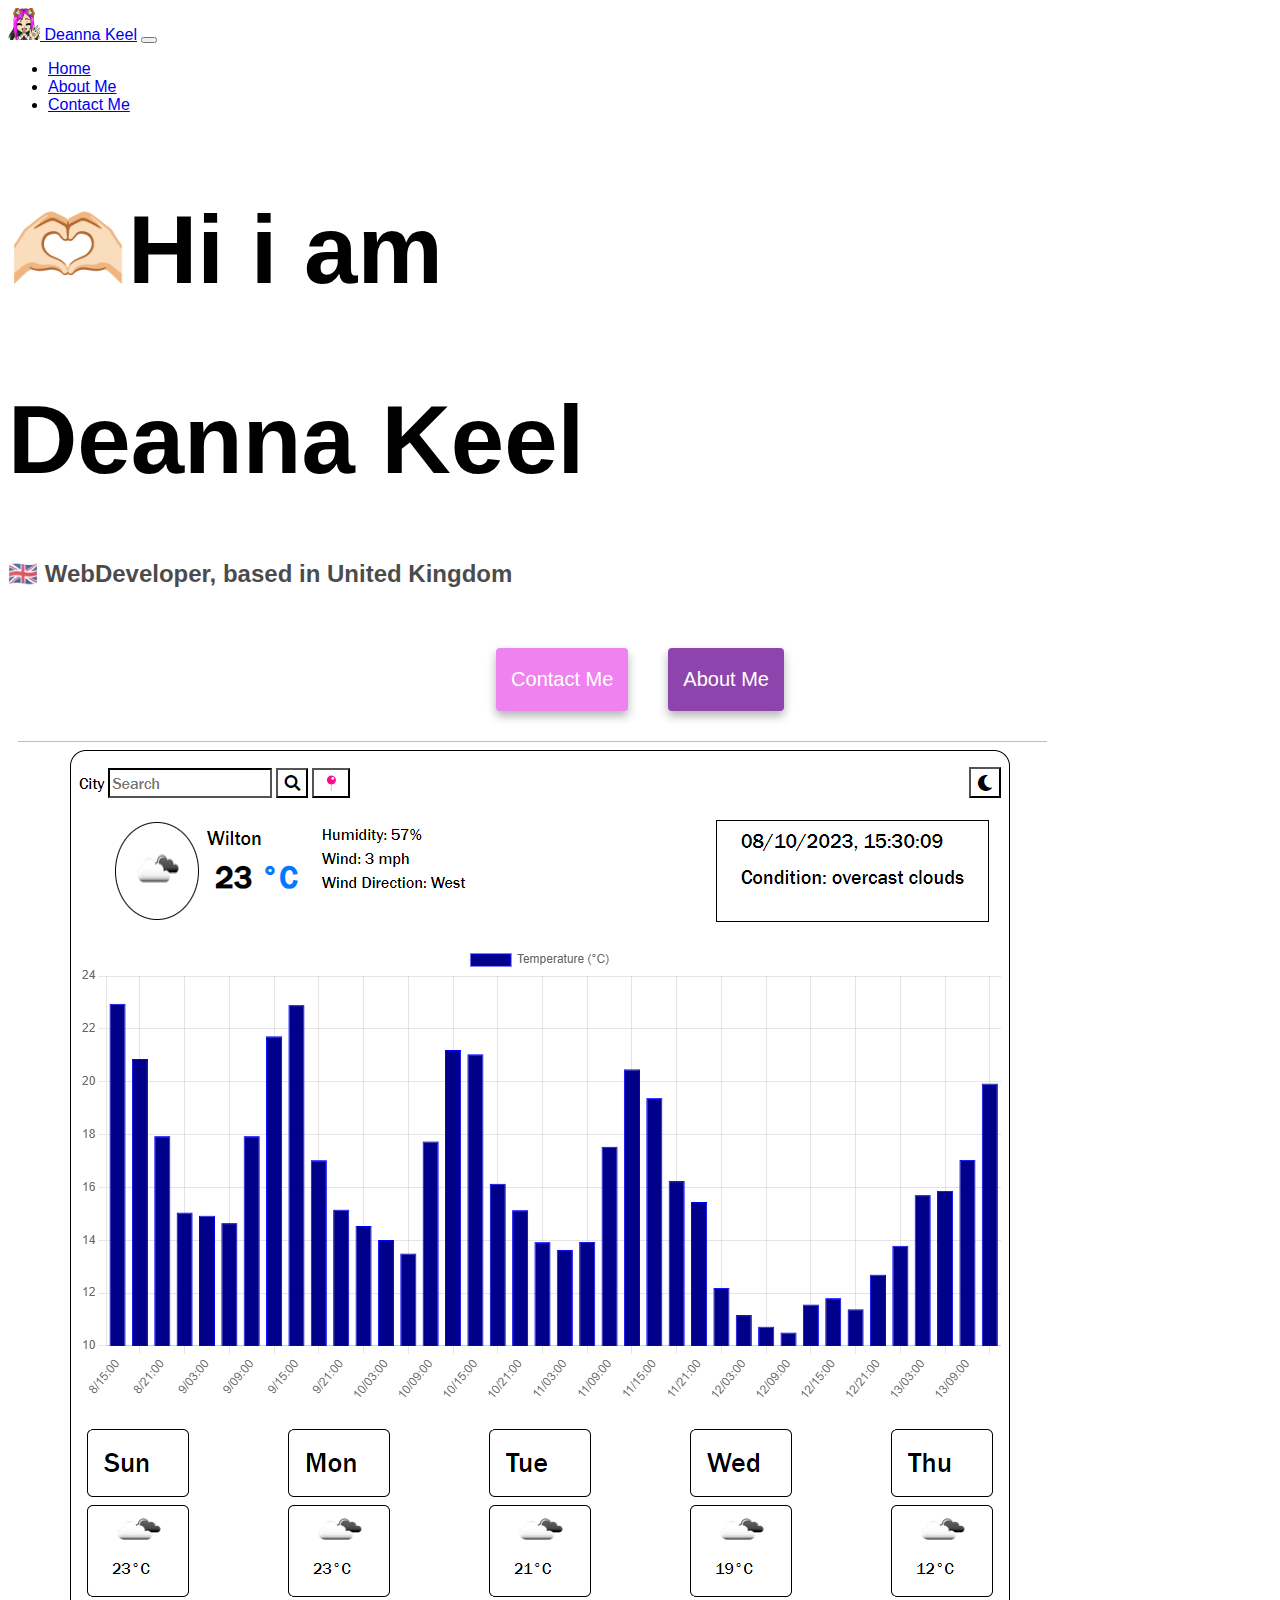
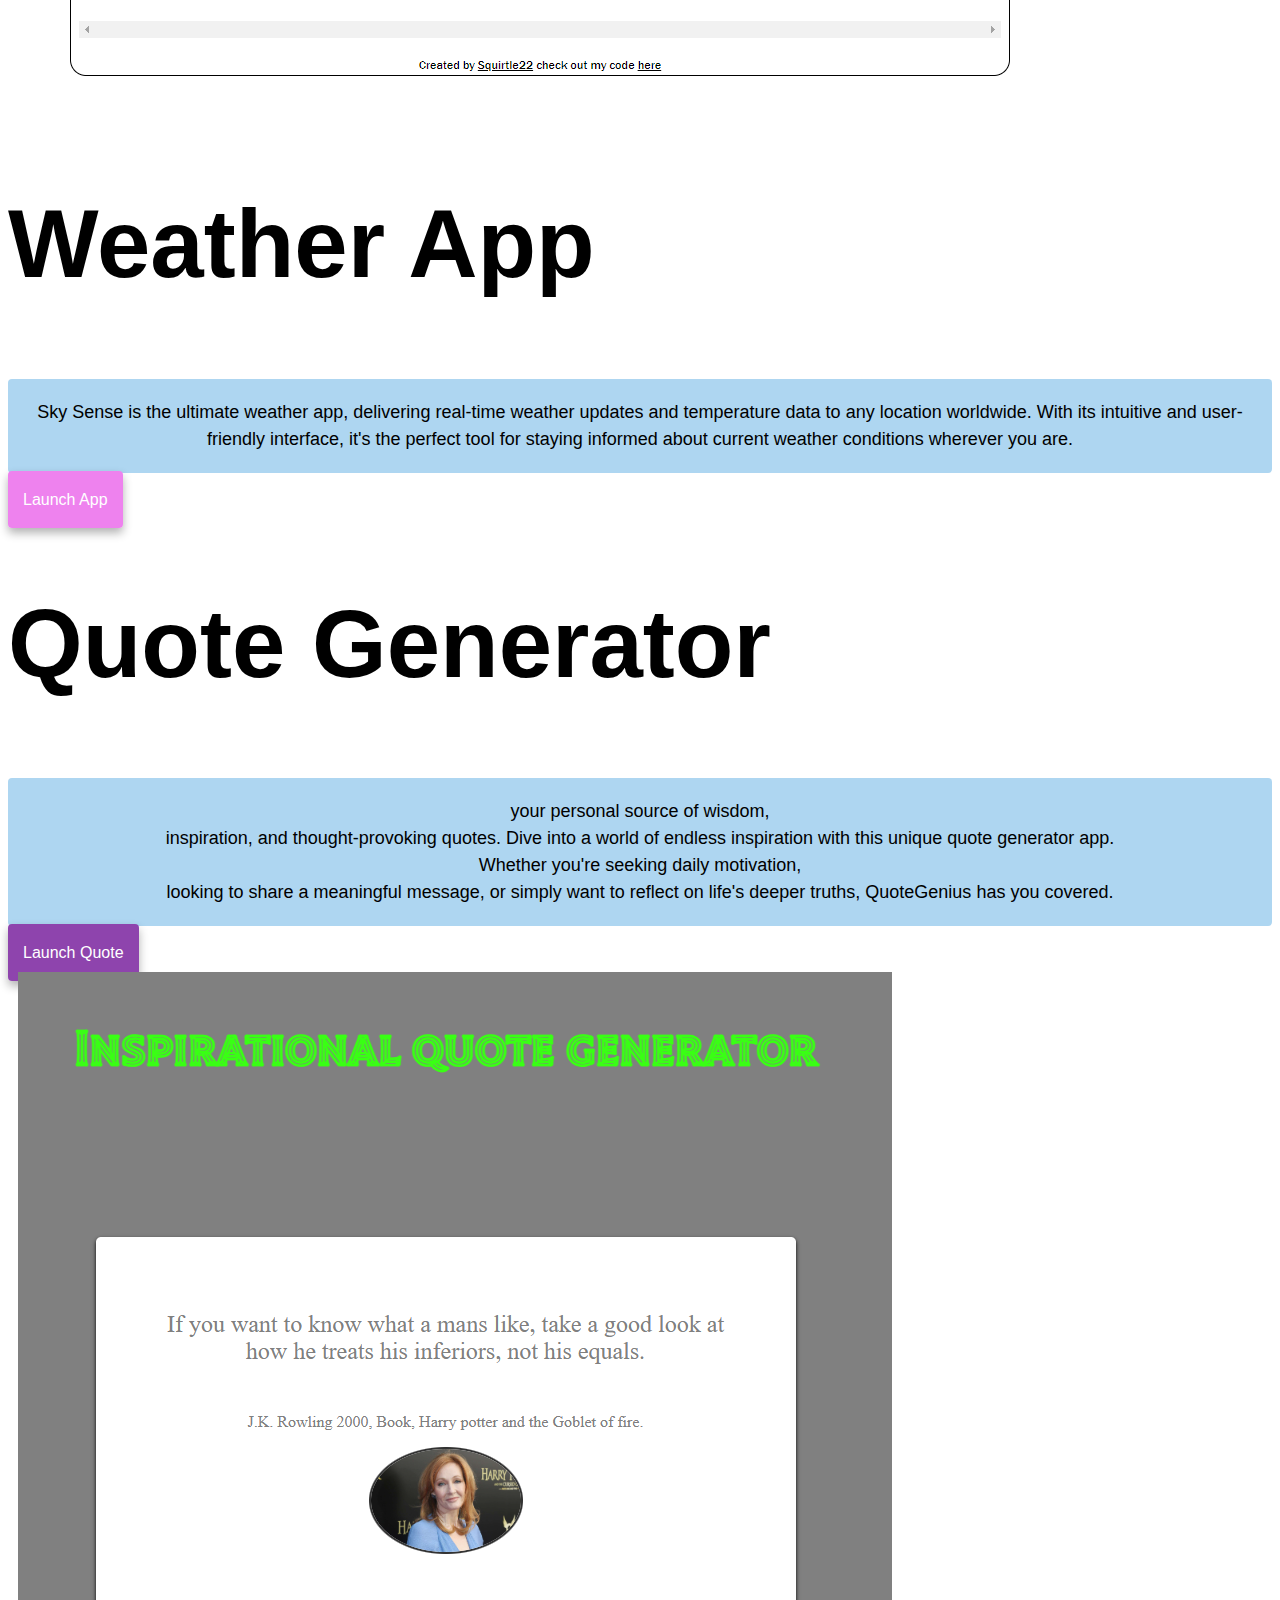
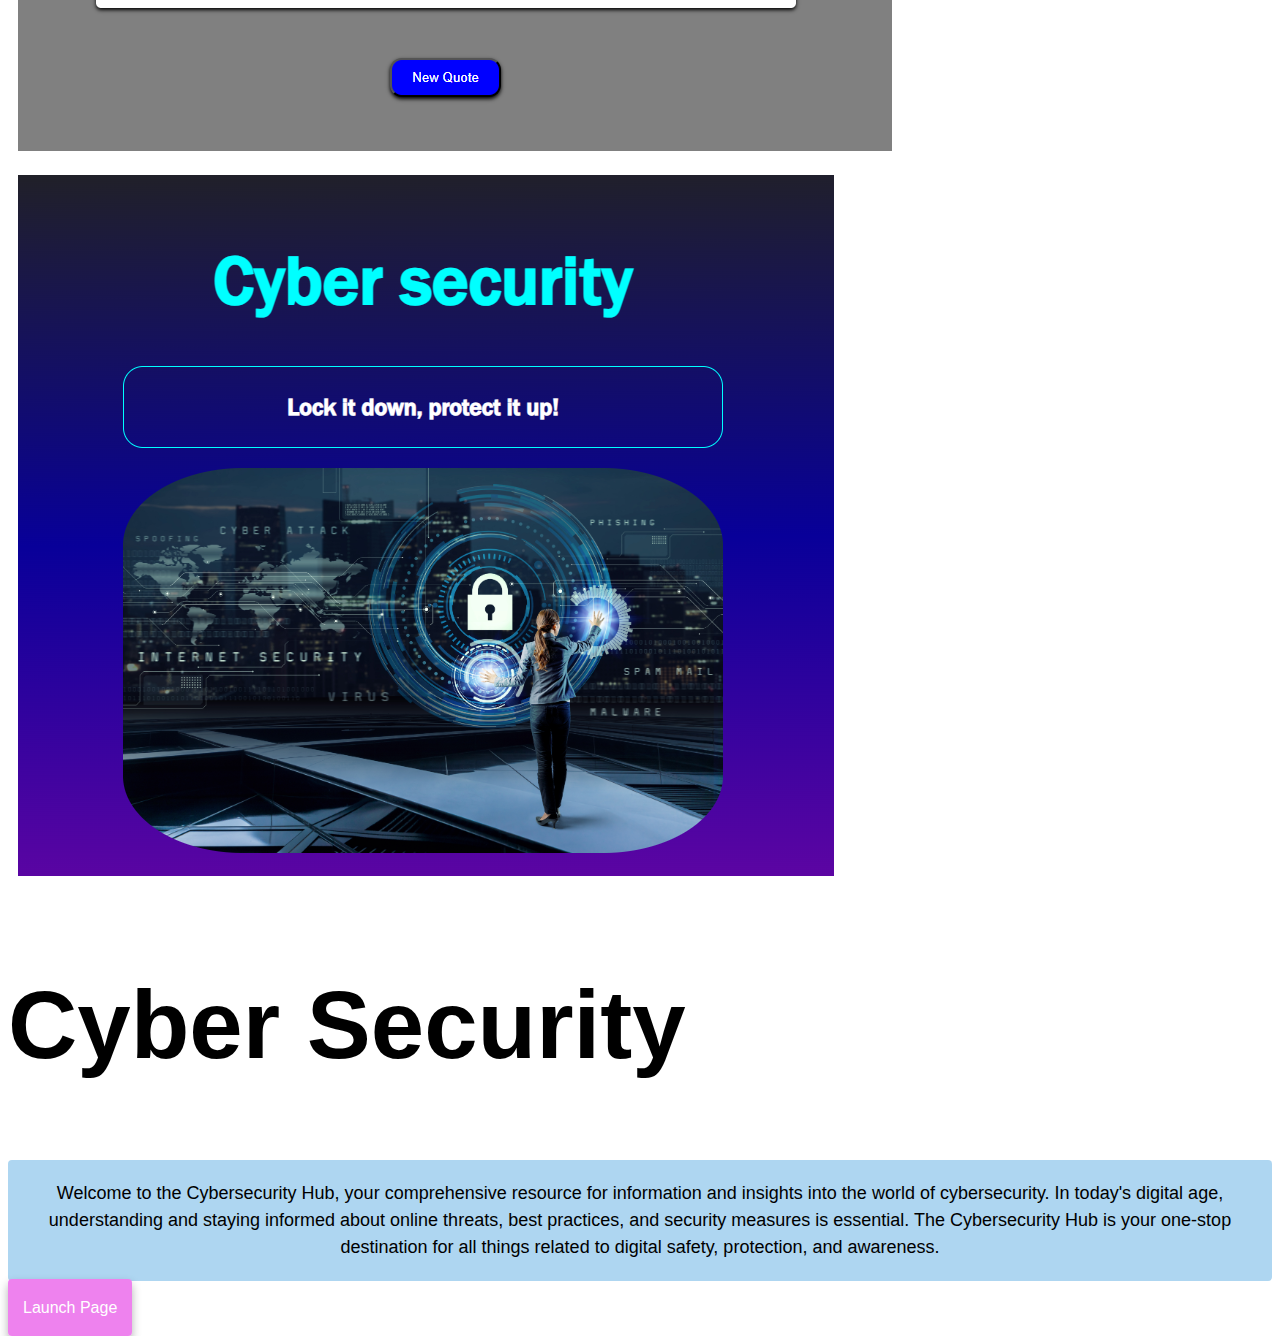
<file: index.html>
<!DOCTYPE html>
<html lang="en">

<head>
    <meta charset="UTF-8">
    <meta name="viewport" content="width=device-width, initial-scale=1.0">
    <title>WebDeveloper-Deanna Keel</title>

    <!-- links to stylesheets -->
    <link rel="stylesheet" href="/assets/css/style.css">
    <link href="https://cdn.jsdelivr.net/npm/bootstrap@5.3.2/dist/css/bootstrap.min.css" rel="stylesheet"
        integrity="sha384-T3c6CoIi6uLrA9TneNEoa7RxnatzjcDSCmG1MXxSR1GAsXEV/Dwwykc2MPK8M2HN" crossorigin="anonymous">
</head>

<body>
    <nav class="navbar navbar-expand-lg bg-light">
        <div class="container-fluid">
            <a class="navbar-brand" href="#"> <img src="/assets/images/32x32.ico" alt=""> Deanna Keel</a>
            <button class="navbar-toggler" type="button" data-bs-toggle="collapse" data-bs-target="#navbarNav"
                aria-controls="navbarNav" aria-expanded="false" aria-label="Toggle navigation">
                <span class="navbar-toggler-icon"></span>
            </button>
            <div class="collapse navbar-collapse" id="navbarNav">
                <ul class="navbar-nav">
                    <li class="nav-item">
                        <a class="nav-link active" aria-current="page" href="index.html" title="Home">Home</a>
                    </li>
                    <li class="nav-item">
                        <a class="nav-link" href="about.html" title="About Deanna Keel">About Me</a>
                    </li>
                    <li class="nav-item">
                        <a class="nav-link" href="/about.html#contact" title="Contact Deanna Keel">Contact Me</a>
                    </li>
                </ul>
            </div>
        </div>
    </nav>
    <h2 class="text-center">🫶🏻Hi i am</h2>
    <h1 class="text-center">Deanna Keel</h1>
    <h3 class="text-center">🇬🇧 WebDeveloper, based in United Kingdom</h3>
    <div class="links mb-5">
        <a href="about.html#contact" class="contact-me" title="Contact Deanna Keel">Contact Me</a>
        <a href="about.html" class="about-me" title="About Deanna Keel">About Me</a>
    </div>
    <div class="container">
        <div>
            <div class="row">
                <div class="col-md-6">
                    <img src="/assets/images/waether.png" class="img-fluid rounded border shadow-lg">
                </div>
                <div class="col-md-6">
                    <h2 class="mb-3 text-center">Weather App</h2>
                    <p class="rounded-5">
                        Sky Sense is the ultimate weather app, delivering real-time weather updates and temperature data
                        to
                        any location worldwide. With its intuitive and user-friendly interface, it's the perfect tool
                        for
                        staying informed about current weather conditions wherever you are.
                    </p>
                    <div class="mt-5">
                        <a href="https://squirtleweather.netlify.app/" class="weather-link" target="_blank"
                            title="Weather App">Launch
                            App</a>
                    </div>
                </div>
            </div>
        </div>
        <div class="row mt-5">
            <div class="col-md-6">
                <h2 class="mb-3 text-center">Quote Generator</h2>
                <p class="rounded-5">
                    your personal source of wisdom,
                    <br>
                    inspiration, and thought-provoking quotes.
                    Dive into a world of endless
                    inspiration with this unique quote generator app.
                    <br>
                    Whether you're seeking daily motivation,
                    <br>
                    looking to
                    share a meaningful message, or simply want to reflect on life's deeper truths, QuoteGenius has you
                    covered.
                </p>
                <div class="mb-5 mt-5 p-2">
                    <a href="https://cute-kulfi-fe00d9.netlify.app" class="quote-gen" target="_blank"
                        title="Quote Generator">Launch quote</a>
                </div>
            </div>
            <div class="col-md-6">
                <img src="/assets/images/quote.png" class="img-fluid rounded shadow-lg">
            </div>
        </div>
        <div class="row mt-5">
            <div class="col-md-6">
                <img src="/assets/images/cyber.png" class="img-fluid rounded shadow-lg">
            </div>
            <div class="col-md-6">
                <h2 class="text-center mb-3">Cyber Security</h2>
                <p class="rounded-5">
                    Welcome to the Cybersecurity Hub, your comprehensive resource for information and insights into the
                    world of cybersecurity. In today's digital age, understanding and staying informed about online
                    threats,
                    best practices, and security measures is essential. The Cybersecurity Hub is your one-stop
                    destination
                    for all things related to digital safety, protection, and awareness.
                </p>
                <div class="mt-5">
                    <a href="https://extraordinary-licorice-229f84.netlify.app" class="cyber-link"
                        target="_blank" title="Cybersecurity page">Launch page</a>
                </div>
            </div>
        </div>
    </div>
    <script src="https://cdn.jsdelivr.net/npm/bootstrap@5.3.2/dist/js/bootstrap.bundle.min.js"
        integrity="sha384-C6RzsynM9kWDrMNeT87bh95OGNyZPhcTNXj1NW7RuBCsyN/o0jlpcV8Qyq46cDfL"
        crossorigin="anonymous"></script>
</body>

</html>
</file>
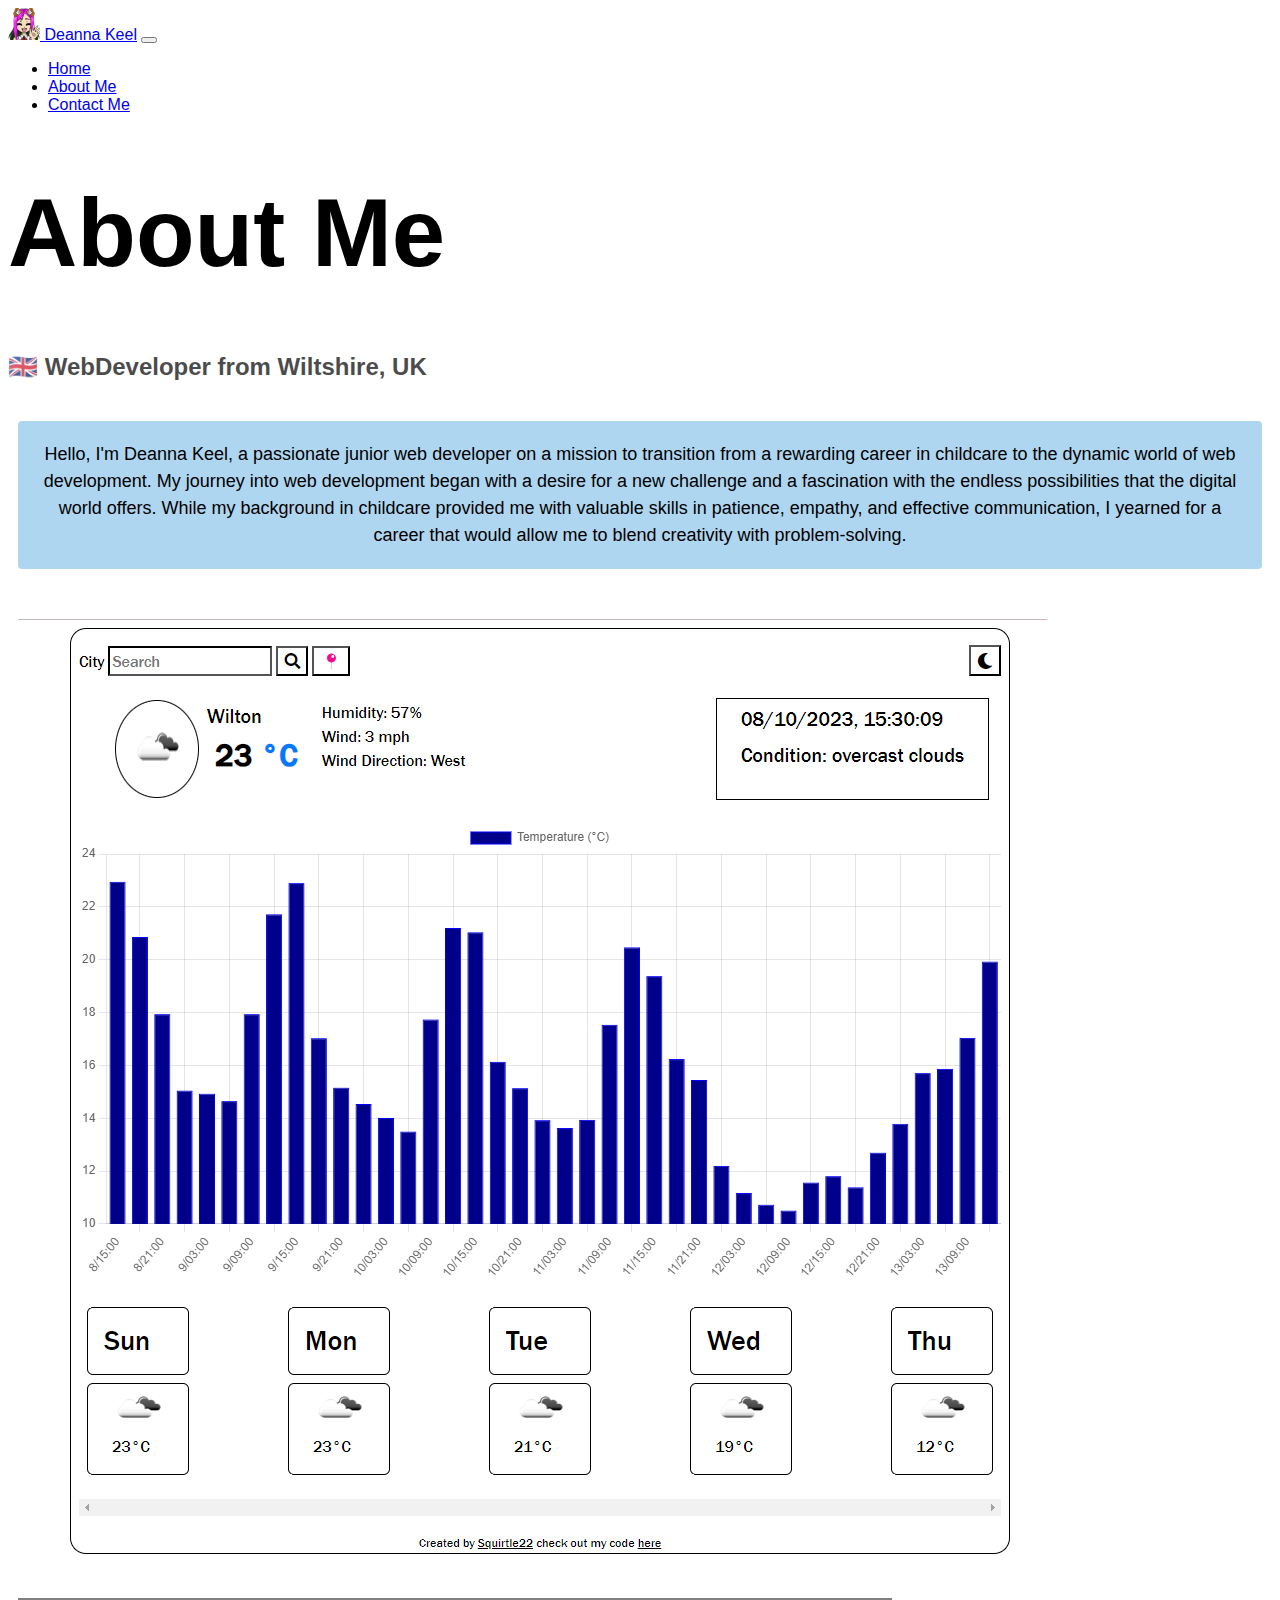
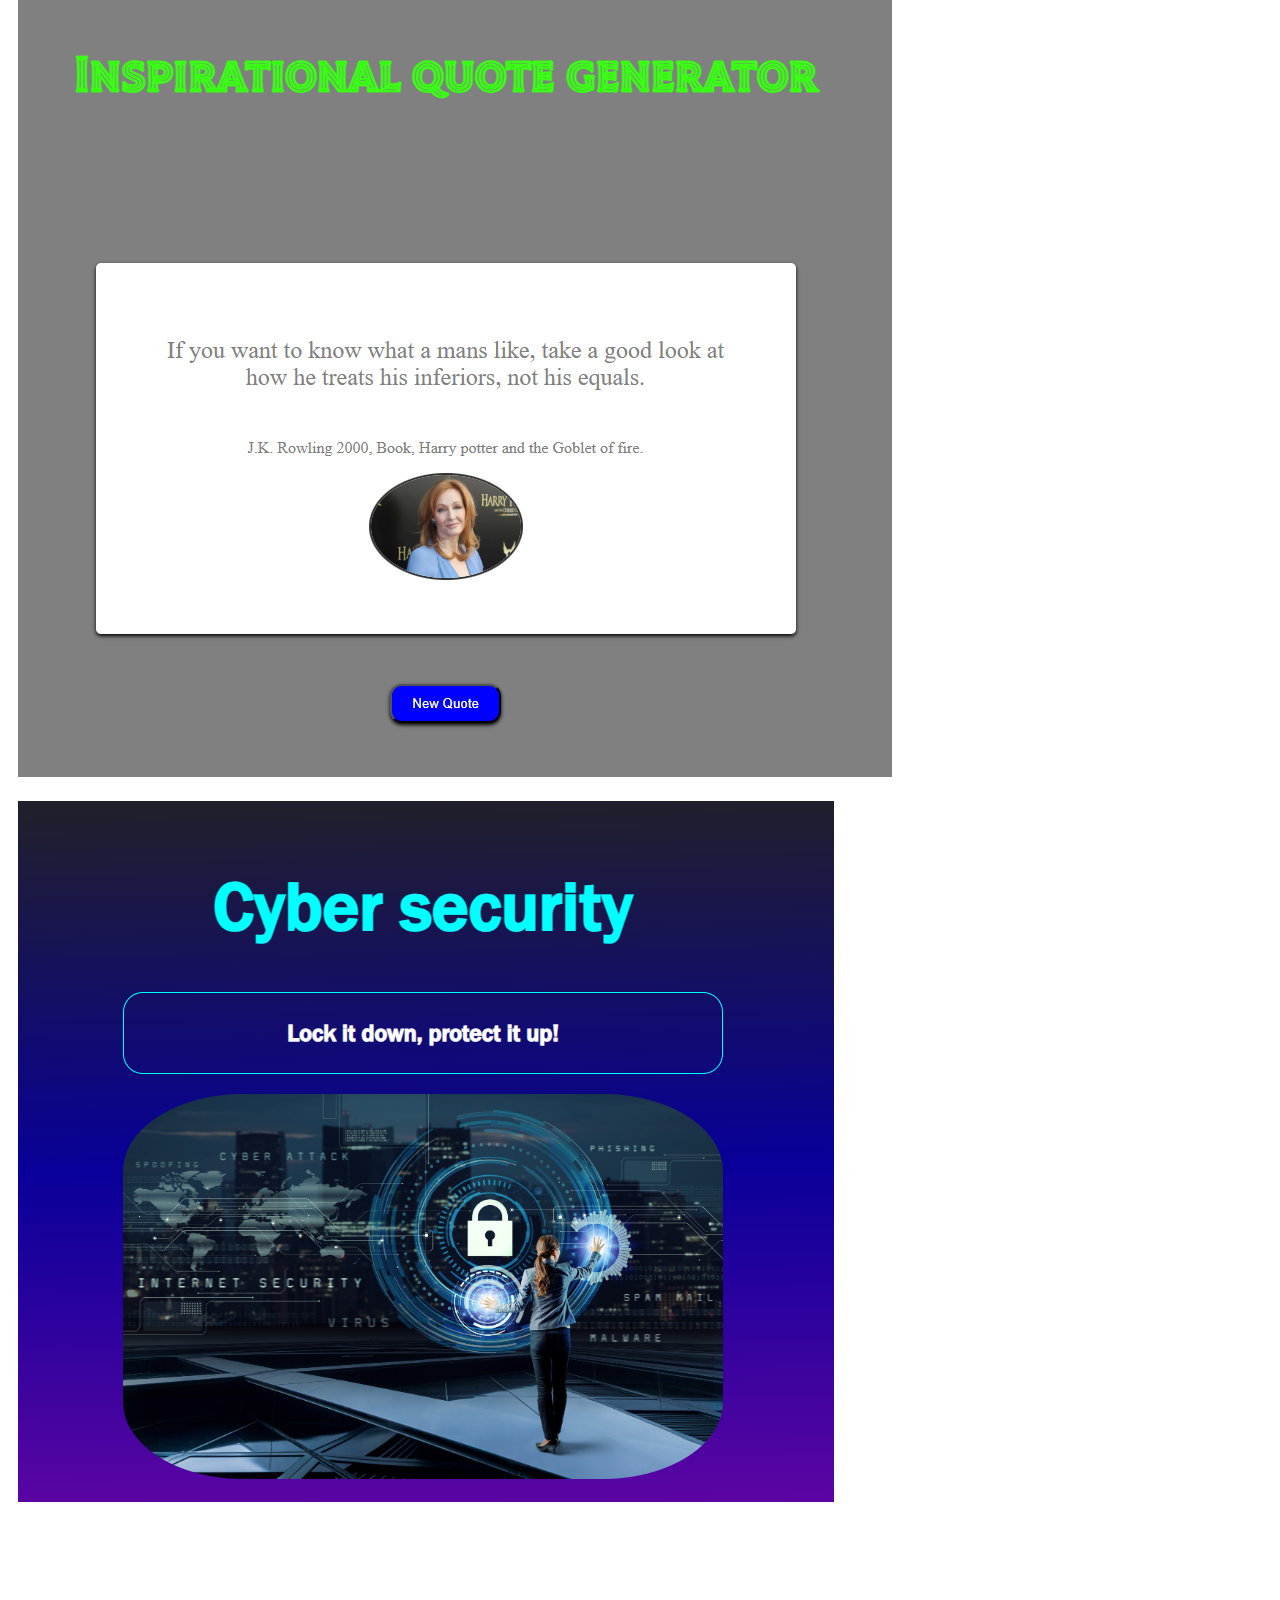
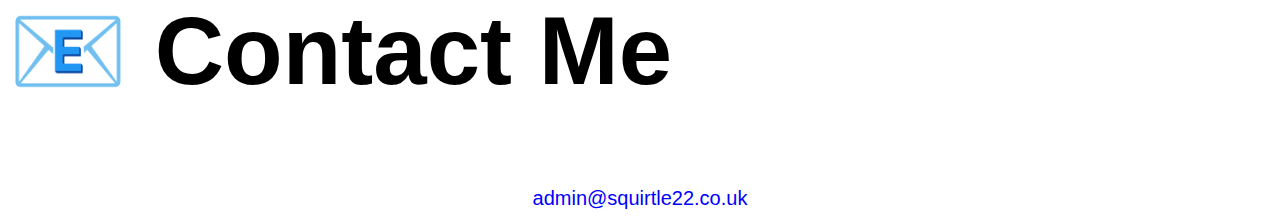
<file: about.html>
<!DOCTYPE html>
<html lang="en">

<head>
    <meta charset="UTF-8">
    <meta name="viewport" content="width=device-width, initial-scale=1.0">
    <title>About-Deanna Keel</title>

    <link rel="stylesheet" href="/assets/css/style.css">
    <link href="https://cdn.jsdelivr.net/npm/bootstrap@5.3.2/dist/css/bootstrap.min.css" rel="stylesheet"
        integrity="sha384-T3c6CoIi6uLrA9TneNEoa7RxnatzjcDSCmG1MXxSR1GAsXEV/Dwwykc2MPK8M2HN" crossorigin="anonymous">
</head>

<body>
    <nav class="navbar navbar-expand-lg bg-light">
        <div class="container-fluid">
            <a class="navbar-brand" href="#"> <img src="/assets/images/32x32.ico" alt=""> Deanna Keel</a>
            <button class="navbar-toggler" type="button" data-bs-toggle="collapse" data-bs-target="#navbarNav"
                aria-controls="navbarNav" aria-expanded="false" aria-label="Toggle navigation">
                <span class="navbar-toggler-icon"></span>
            </button>
            <div class="collapse navbar-collapse" id="navbarNav">
                <ul class="navbar-nav">
                    <li class="nav-item">
                        <a class="nav-link active" aria-current="page" href="index.html" title="Home">Home</a>
                    </li>
                    <li class="nav-item">
                        <a class="nav-link" href="about.html" title="About Deanna Keel">About Me</a>
                    </li>
                    <li class="nav-item">
                        <a class="nav-link" href="/about.html#contact" title="Contact Deanna Keel">Contact Me</a>
                    </li>
                </ul>
            </div>
        </div>
    </nav>
    <h1 class="text-center">About Me</h1>
    <h3 class="text-center">🇬🇧 WebDeveloper from Wiltshire, UK</h3>
    <div class="bio">
        <p class="rounded-5">Hello, I'm Deanna Keel, a passionate junior web developer on a mission to transition from a
            rewarding career
            in childcare to the dynamic world of web development.
            My journey into web development began with a desire for a new challenge and a fascination with the endless
            possibilities that the digital world offers. While my background in childcare provided me with valuable
            skills in patience, empathy, and effective communication, I yearned for a career that would allow me to
            blend creativity with problem-solving.
        </p>
    </div>
    <div class="container">
        <div class="row">
            <div class="col-sm-4">
                <img src="/assets/images/waether.png" class="img-fluid p-2 shadow-lg rounded">
            </div>
            <div class="col-sm-4">
                <img src="/assets/images/quote.png" class="img-fluid p-2 shadow-lg rounded">
            </div>
            <div class="col-sm-4">
                <img src="/assets/images/cyber.png" class="img-fluid p-2 shadow-lg rounded">
            </div>
        </div>
    </div>
    <div id="contact" class="mt-5">
        <h2 class="text-center">📧 Contact Me</h2>
        <a href="mailto:admin@squirtle22.co.uk" class="email" title="Email me">admin@squirtle22.co.uk</a>
    </div>
    <script src="https://cdn.jsdelivr.net/npm/bootstrap@5.3.2/dist/js/bootstrap.bundle.min.js"
        integrity="sha384-C6RzsynM9kWDrMNeT87bh95OGNyZPhcTNXj1NW7RuBCsyN/o0jlpcV8Qyq46cDfL"
        crossorigin="anonymous"></script>
</body>

</html>
</file>
<file: assets/css/style.css>
:root {
    --primary-color: #ee82ee;
    --secondary-color: #8E44AD;
    --third-color: #AED6F1;
    --box-shadow: 0 5px 10px rgba(0, 0, 0, 0.3);
}

body {
    font-family: 'Franklin Gothic Medium', 'Arial Narrow', Arial, sans-serif;
}

.img-fluid {
    margin: 10px; /* You can adjust the value to control the spacing */
}

h1 {
    font-size: 96px;
}

h2 {
    font-size: 96px;
}

h3 {
    font-size: 24px;
    opacity: 0.7;
}

.links {
    display: flex;
    margin-top: 40px;
    justify-content: center;
}

.links a {
    font-size: 20px;
    margin: 20px;
    border-radius: 4px;
    padding: 20px 15px;
    text-decoration: none;
    text-transform: capitalize;

}


.contact-me {
background: var(--primary-color);
box-shadow: var(--box-shadow);
color: #fff;
}

.contact-me:hover {
background: var(--secondary-color);
}

.about-me {
    background: var(--secondary-color);
    box-shadow: var(--box-shadow);
    color: #fff;
}

.about-me:hover {
    background: var(--primary-color);
}

.homepage {
    display: flex;
    justify-content: center;
    font-size: 18px;

}

.homepage:hover {
    color: var(--primary-color);
    text-decoration: underline;
}


p {
    background: var(--third-color);
    padding: 20px;
    border-radius: 4px;
    font-size: 18px;
    line-height: 1.5;
    text-align: center;
  }
  

.bio {
    display: flex;
    margin-top: 30px;
    margin-bottom: 30px;
}

.bio p {
    margin: 10px;
}

.email {
    display: flex;
    justify-content: center;
    color: blue;
    font-size: 20px;
    text-decoration: none;
}

.email:hover {
    color: var(--primary-color);
    text-decoration: underline;
}

.weather-link {
    border-radius: 4px;
    padding: 20px 15px;
    text-decoration: none;
    text-transform: capitalize;
    background: var(--primary-color);
    box-shadow: var(--box-shadow);
    color: #fff;
  } 

  .weather-link:hover {
    background: var(--secondary-color);
  }

  .quote-gen {
    border-radius: 4px;
    padding: 20px 15px;
    text-decoration: none;
    text-transform: capitalize;
    background: var(--secondary-color);
    box-shadow: var(--box-shadow);
    color: #fff;
  }

  .quote-gen:hover {
    background: var(--primary-color);
  }
  
  .cyber-link {
    border-radius: 4px;
    padding: 20px 15px;
    text-decoration: none;
    text-transform: capitalize;
    background: var(--primary-color);
    box-shadow: var(--box-shadow);
    color: #fff;
  }

  .cyber-link:hover {
    background: var(--secondary-color);
  }
</file>
